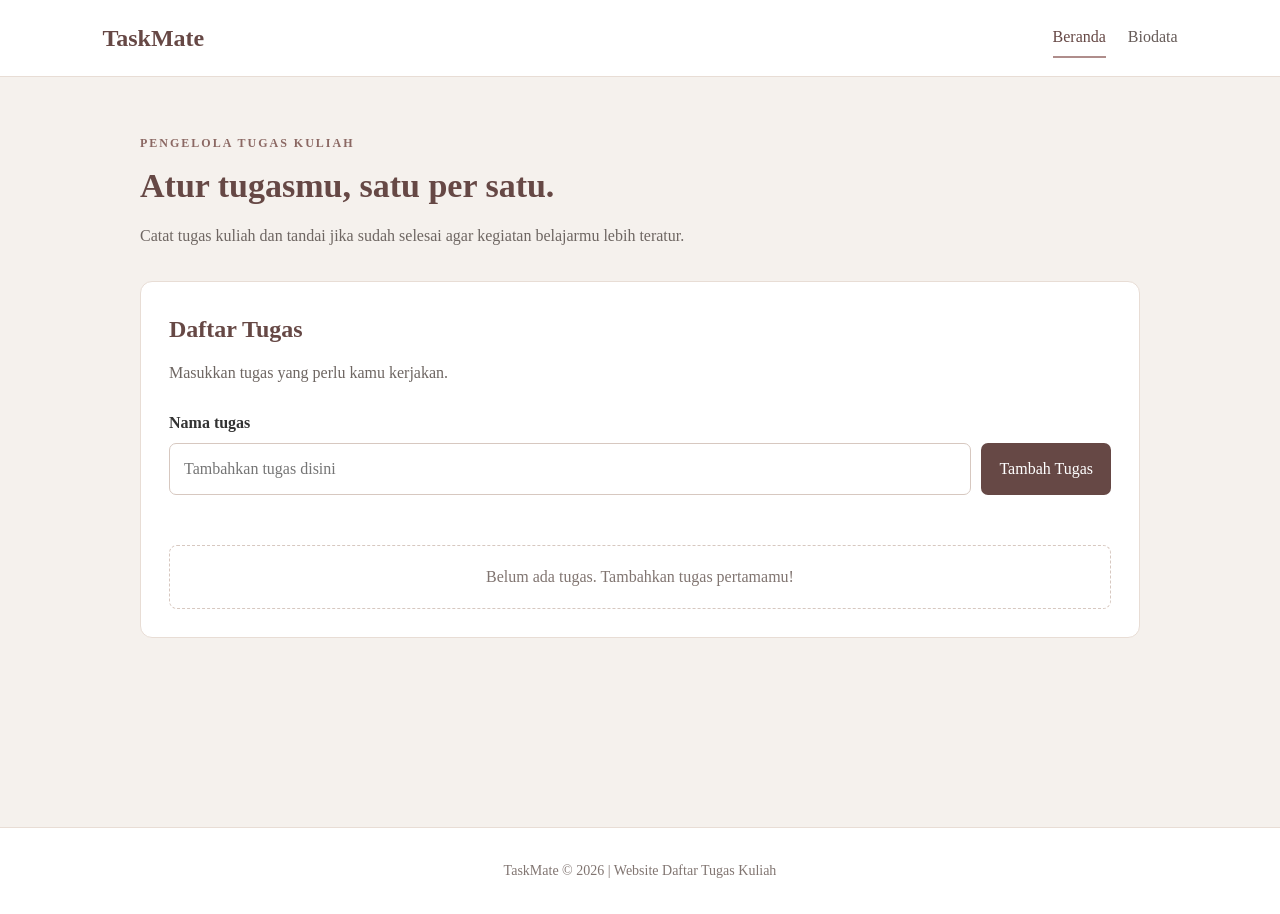
<file: index.html>
<!DOCTYPE html>
<html lang="id">
<head>
    <meta charset="UTF-8">
    <meta name="viewport" content="width=device-width, initial-scale=1.0">
    <title>TaskMate | Daftar Tugas Kuliah</title>
    <link rel="stylesheet" href="style.css">
    <script src="script.js" defer></script>
</head>
<body>
    <header>
        <nav class="navbar">
            <a href="index.html" class="logo">TaskMate</a>
            <div class="nav-links">
                <a href="index.html" class="active">Beranda</a>
                <a href="about.html">Biodata</a>
            </div>
        </nav>
    </header>

    <main class="container">
        <section class="welcome">
            <p class="eyebrow">PENGELOLA TUGAS KULIAH</p>
            <h1>Atur tugasmu, satu per satu.</h1>
            <p>Catat tugas kuliah dan tandai jika sudah selesai agar kegiatan belajarmu lebih teratur.</p>
        </section>

        <section class="task-section">
            <h2>Daftar Tugas</h2>
            <p class="section-description">
                Masukkan tugas yang perlu kamu kerjakan.
            </p>

            <form id="taskForm" class="task-form">
                <label for="taskInput">Nama tugas</label>
                <div class="input-row">
                    <input
                        type="text"
                        id="taskInput"
                        placeholder="Tambahkan tugas disini"
                        autocomplete="off"
                    >
                    <button type="submit">Tambah Tugas</button>
                </div>
                <p id="formMessage" class="form-message" aria-live="polite"></p>
            </form>

            <ul id="taskList" class="task-list">
                <li class="empty-message">
                    Belum ada tugas. Tambahkan tugas pertamamu!
                </li>
            </ul>
        </section>
    </main>

    <footer>
        <p>TaskMate &copy; 2026 | Website Daftar Tugas Kuliah</p>
    </footer>
</body>
</html>
</file>
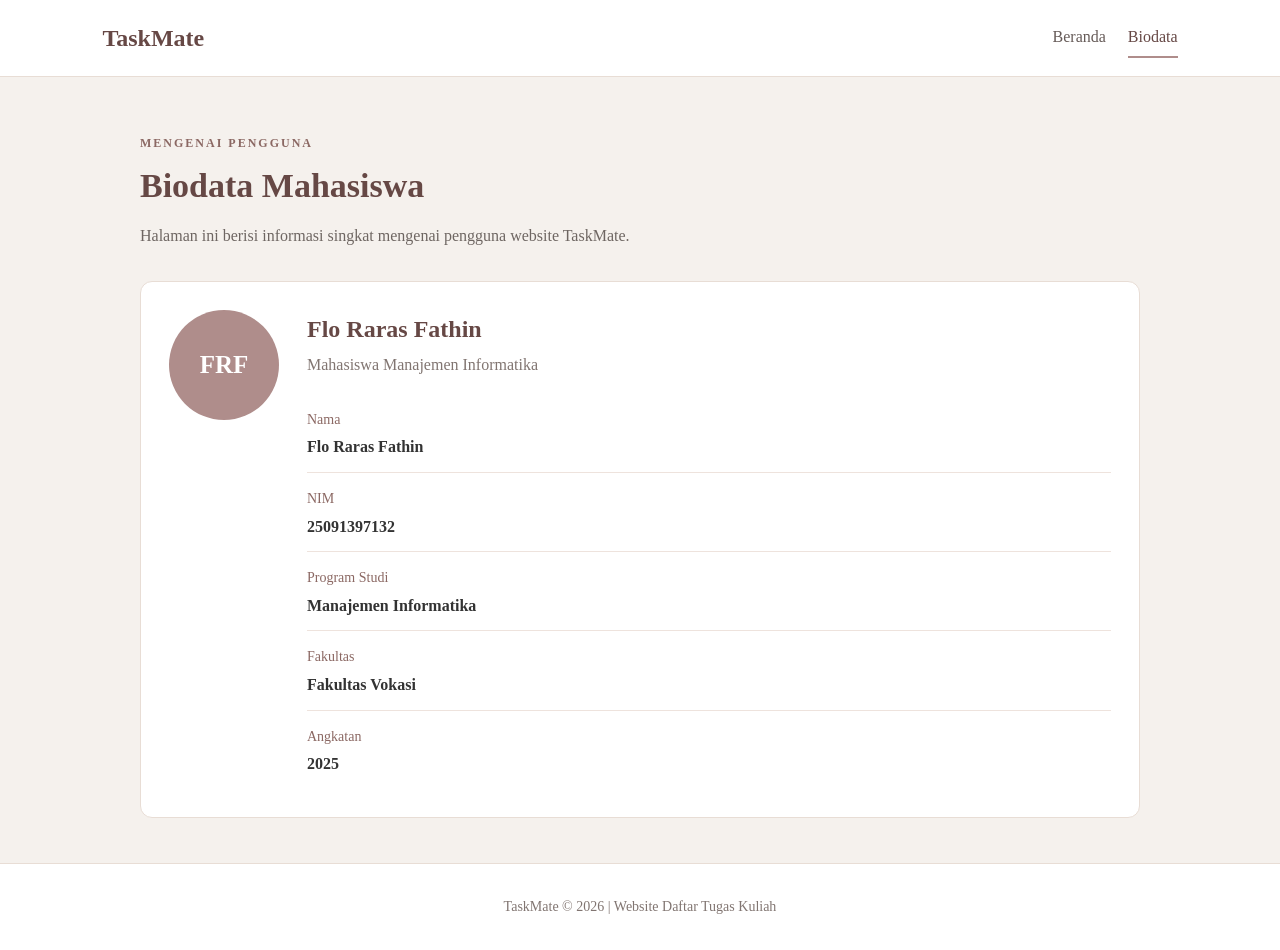
<file: about.html>
<!DOCTYPE html>
<html lang="id">

<head>
    <meta charset="UTF-8">
    <meta name="viewport" content="width=device-width, initial-scale=1.0">
    <title>TaskMate | Biodata</title>
    <link rel="stylesheet" href="style.css">
</head>

<body>
    <header>
        <nav class="navbar">
            <a href="index.html" class="logo">TaskMate</a>
            <div class="nav-links">
                <a href="index.html">Beranda</a>
                <a href="about.html" class="active">Biodata</a>
            </div>
        </nav>
    </header>

    <main class="container about-container">
        <section class="welcome">
            <p class="eyebrow">MENGENAI PENGGUNA</p>
            <h1>Biodata Mahasiswa</h1>
            <p>
                Halaman ini berisi informasi singkat mengenai
                pengguna website TaskMate.
            </p>
        </section>

        <section class="biodata-card">
            <div class="profile-placeholder" aria-hidden="true">FRF</div>

            <div class="biodata-details">
                <h2>Flo Raras Fathin</h2>
                <p class="biodata-subtitle">
                    Mahasiswa Manajemen Informatika
                </p>

                <div class="biodata-item">
                    <span>Nama</span>
                    <p>Flo Raras Fathin</p>
                </div>

                <div class="biodata-item">
                    <span>NIM</span>
                    <p>25091397132</p>
                </div>

                <div class="biodata-item">
                    <span>Program Studi</span>
                    <p>Manajemen Informatika</p>
                </div>

                <div class="biodata-item">
                    <span>Fakultas</span>
                    <p>Fakultas Vokasi</p>
                </div>

                <div class="biodata-item">
                    <span>Angkatan</span>
                    <p>2025</p>
                </div>
            </div>
        </section>
    </main>

    <footer>
        <p>TaskMate &copy; 2026 | Website Daftar Tugas Kuliah</p>
    </footer>
</body>

</html>
</file>
<file: style.css>
*{
    box-sizing: border-box;
}

body {
    margin: 0;
    font-family: "Book Antiqua", Georgia, serif;
    background-color: #f5f1ed;
    color: #333333;
    line-height: 1.6;
}

a {
    color: inherit;
    text-decoration: none;
}

.navbar {
    display: flex;
    justify-content: space-between;
    align-items: center;
    gap: 20px;
    padding: 18px 8%;
    background-color: #ffffff;
    border-bottom: 1px solid #e8ddd5;
}

.logo {
    color: #664845;
    font-size: 24px;
    font-weight: bold;
}

.nav-links {
    display: flex;
    gap: 22px;
}

.nav-links a {
    color: #665b58;
    padding: 6px 0;
}

.nav-links a:hover,
.nav-links a.active {
    color: #664845;
    border-bottom: 2px solid #af8d8b;
}

.container {
    width: 84%;
    max-width: 1000px;
    margin: 0 auto;
    min-height: calc(100vh - 150px);
    padding: 45px 0;
}

.welcome {
    margin-bottom: 32px;
}

.eyebrow {
    color: #8b6863;
    font-size: 12px;
    font-weight: bold;
    letter-spacing: 2px;
}

h1 {
    margin: 8px 0;
    color: #664845;
    font-size: 34px;
    line-height: 1.25;
}

.welcome>p:last-child,
.section-description {
    color: #6e6662;
}

.task-section,
.biodata-card {
    padding: 28px;
    background-color: #ffffff;
    border: 1px solid #e8ddd5;
    border-radius: 12px;
}

h2 {
    margin-top: 0;
    color: #664845;
}

.section-description {
    margin-top: -8px;
}

.task-form {
    margin-top: 24px;
}

.task-form label {
    display: block;
    margin-bottom: 8px;
    font-weight: bold;
}

.input-row {
    display: flex;
    gap: 10px;
}

.input-row input {
    flex: 1;
    min-width: 0;
    padding: 12px 14px;
    font: inherit;
    border: 1px solid #d7c8c0;
    border-radius: 7px;
}

.input-row input:focus {
    outline: 2px solid #af8d8b;
    outline-offset: 1px;
}

button {
    padding: 12px 18px;
    font: inherit;
    color: #ffffff;
    background-color: #664845;
    border: none;
    border-radius: 7px;
    cursor: pointer;
}

button:hover {
    background-color: #4f3634;
}

.form-message {
    min-height: 22px;
    margin: 8px 0 0;
    color: #a33333;
    font-size: 14px;
}

.task-list {
    display: grid;
    gap: 12px;
    margin: 20px 0 0;
    padding: 0;
    list-style: none;
}

.task-item {
    display: flex;
    align-items: center;
    gap: 12px;
    padding: 14px;
    background-color: #faf7f5;
    border: 1px solid #eee3dd;
    border-radius: 8px;
}

.task-item input {
    width: 18px;
    height: 18px;
    accent-color: #664845;
    cursor: pointer;
}

.task-text {
    flex: 1;
    overflow-wrap: anywhere;
}

.task-item.completed .task-text {
    color: #8b817d;
    text-decoration: line-through;
}

.empty-message {
    padding: 18px;
    color: #817571;
    text-align: center;
    border: 1px dashed #d7c8c0;
    border-radius: 8px;
    list-style: none;
}

.biodata-card {
    display: flex;
    align-items: flex-start;
    gap: 28px;
}

.profile-placeholder {
    display: flex;
    flex-shrink: 0;
    align-items: center;
    justify-content: center;
    width: 110px;
    height: 110px;
    color: #ffffff;
    background-color: #af8d8b;
    border-radius: 50%;
    font-size: 25px;
    font-weight: bold;
}

.biodata-details {
    flex: 1;
}

.biodata-details h2 {
    margin-bottom: 0;
}

.biodata-subtitle {
    margin-top: 4px;
    color: #817571;
}

.biodata-item {
    padding: 12px 0;
    border-bottom: 1px solid #eee3dd;
}

.biodata-item:last-child {
    border-bottom: none;
}

.biodata-item span {
    color: #8b6863;
    font-size: 14px;
}

.biodata-item p {
    margin: 3px 0 0;
    font-weight: bold;
}

footer {
    padding: 18px;
    color: #817571;
    text-align: center;
    background-color: #ffffff;
    border-top: 1px solid #e8ddd5;
    font-size: 14px;
}

@media (max-width: 768px) {
    .navbar {
        padding: 16px 5%;
    }

    .container {
        width: 90%;
        padding: 32px 0;
    }

    h1 {
        font-size: 29px;
    }

    .biodata-card {
        gap: 20px;
    }
}

@media (max-width: 480px) {
    .navbar {
        align-items: flex-start;
        flex-direction: column;
        gap: 8px;
    }

    .nav-links {
        gap: 18px;
    }

    h1 {
        font-size: 26px;
    }

    .task-section,
    .biodata-card {
        padding: 20px;
    }

    .input-row {
        flex-direction: column;
    }

    .input-row button {
        width: 100%;
    }

    .biodata-card {
        align-items: center;
        flex-direction: column;
    }

    .profile-placeholder {
        width: 90px;
        height: 90px;
    }
}
</file>
